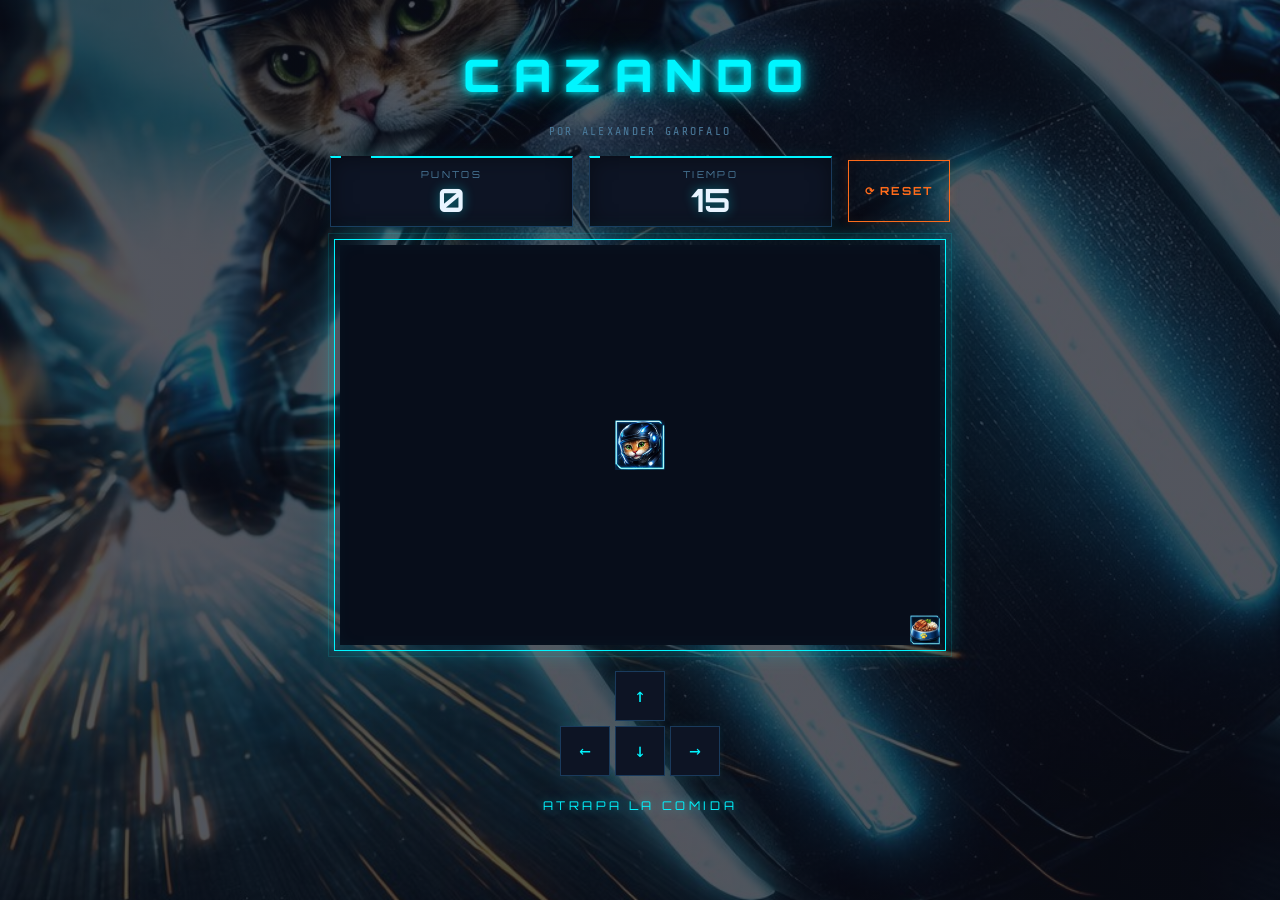
<file: index.html>
<!DOCTYPE html>
<html>
<head>
    <title>Cazando</title>
    <link rel="stylesheet" href="cazando.css">
    <link href="https://fonts.googleapis.com/css2?family=Orbitron:wght@400;700;900&family=Share+Tech+Mono&display=swap" rel="stylesheet">
</head>
<body>

    <div class="game-wrapper">
            <h1 class="titulo-glow">CAZANDO</h1>
            <p class="autor">por Alexander Garofalo</p>
        </header>

        <div class="panel">
            <div class="stat-box">
                <span class="stat-label">PUNTOS</span>
                <span class="stat-value" id="puntos">0</span>
            </div>
            <div class="stat-box">
                <span class="stat-label">TIEMPO</span>
                <span class="stat-value" id="tiempo">15</span>
            </div>
            <button class="btn-reset" onclick="reiniciar()">⟳ RESET</button>
        </div>

        <div class="canvas-container">
            <canvas id="areajuego" width="600" height="400"></canvas>
        </div>

        <div class="controles">
            <button id="btnArriba">↑</button>
            <br>
            <button id="btnIzquierda">←</button>
            <button id="btnAbajo">↓</button>
            <button id="btnDerecha">→</button>
        </div>

        <p class="subtitulo-controles">ATRAPA LA COMIDA</p>
        <p id="mensaje"></p>

    </div>

    <script src="cazando.js"></script>
    <script src="utils.js"></script>
</body>
</html>
</file>
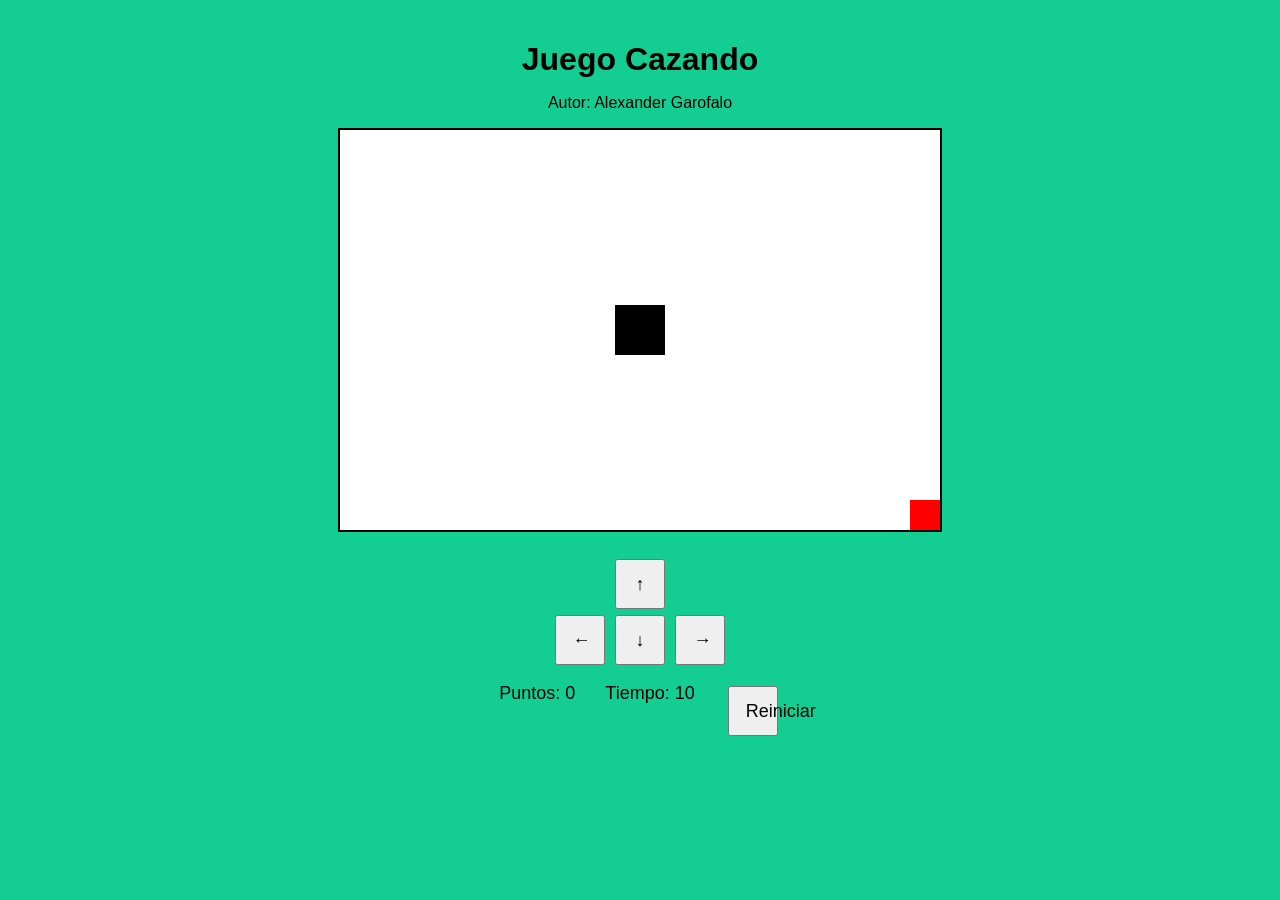
<file: .sixth/cazando/cazando.html>
<!DOCTYPE html>
<html>
<head>
    <title>Juego Cazando</title>
    <link rel="stylesheet" href="cazando.css">
</head>
<body onload="iniciarJuego()">
    <h1>Juego Cazando</h1>
    <p>Autor: Alexander Garofalo</p>
    <canvas id="areajuego" width="600" height="400"></canvas>
    
    <div class="controles">
        <button id="btnArriba">↑</button>
        <br>
        <button id="btnIzquierda">←</button>
        <button id="btnAbajo">↓</button>
        <button id="btnDerecha">→</button>
    </div>
    
    <div class="panel">
        <span>Puntos: <span id="puntos">0</span></span>
        <span>Tiempo: <span id="tiempo">10</span></span>
        <button onclick="reiniciar()">Reiniciar</button>
    </div>
    
    <p id="mensaje"></p>
    <script src="utils.js"></script>
    <script src="cazando.js"></script>
</body>
</html>
</file>
<file: cazando.css>
/* ============================================
   CAZANDO — Dark Neon Cyberpunk Theme
   ============================================ */

@import url('https://fonts.googleapis.com/css2?family=Orbitron:wght@400;700;900&family=Share+Tech+Mono&display=swap');

:root {
    --cyan: #00f5ff;
    --orange: #ff6b1a;
    --dark-bg: #0a0e1a;
    --card-bg: #0d1424;
    --border-glow: #1a3a5c;
    --text-dim: #4a7a9b;
    --white: #e8f4ff;
}

* {
    box-sizing: border-box;
    margin: 0;
    padding: 0;
}

body {
    background-color: var(--dark-bg);
    background-image:
        linear-gradient(rgba(10, 14, 26, 0.70), rgba(10, 14, 26, 0.70)),
        url('Imagen_Gatro_El_Legado.png');
    background-size: cover;
    background-position: center center;
    background-attachment: fixed;
    min-height: 100vh;
    display: flex;
    align-items: center;
    justify-content: center;
    font-family: 'Share Tech Mono', monospace;
    padding: 20px;
}

.game-wrapper {
    display: flex;
    flex-direction: column;
    align-items: center;
    gap: 18px;
    width: 100%;
    max-width: 700px;
}

/* ── HEADER ── */
.game-header {
    text-align: center;
    letter-spacing: 0.15em;
}

.titulo-glow {
    font-family: 'Orbitron', sans-serif;
    font-weight: 900;
    font-size: 2.8rem;
    color: var(--cyan);
    text-shadow:
        0 0 8px var(--cyan),
        0 0 20px rgba(0, 245, 255, 0.6),
        0 0 45px rgba(0, 245, 255, 0.25);
    letter-spacing: 0.3em;
    animation: flicker 4s infinite;
}

@keyframes flicker {
    0%, 95%, 100% { opacity: 1; }
    96% { opacity: 0.85; }
    97% { opacity: 1; }
    98% { opacity: 0.9; }
}

.autor {
    font-family: 'Share Tech Mono', monospace;
    font-size: 0.72rem;
    color: var(--text-dim);
    letter-spacing: 0.2em;
    text-transform: uppercase;
    margin-top: 4px;
}

/* ── PANEL ── */
.panel {
    display: flex;
    align-items: center;
    gap: 16px;
    width: 100%;
    max-width: 620px;
}

.stat-box {
    flex: 1;
    background: var(--card-bg);
    border: 1px solid var(--border-glow);
    border-top: 2px solid var(--cyan);
    padding: 10px 16px;
    display: flex;
    flex-direction: column;
    align-items: center;
    position: relative;
    box-shadow: 0 0 15px rgba(0, 245, 255, 0.08), inset 0 0 20px rgba(0, 0, 0, 0.4);
}

.stat-box::before {
    content: '';
    position: absolute;
    top: -2px; left: 10px;
    width: 30px; height: 2px;
    background: var(--dark-bg);
}

.stat-label {
    font-family: 'Orbitron', sans-serif;
    font-size: 0.6rem;
    color: var(--text-dim);
    letter-spacing: 0.25em;
    margin-bottom: 4px;
}

.stat-value {
    font-family: 'Orbitron', sans-serif;
    font-size: 2rem;
    font-weight: 700;
    color: var(--white);
    text-shadow: 0 0 12px rgba(0, 245, 255, 0.4);
    line-height: 1;
}

.btn-reset {
    background: transparent;
    border: 1px solid var(--orange);
    color: var(--orange);
    font-family: 'Orbitron', sans-serif;
    font-size: 0.7rem;
    font-weight: 700;
    letter-spacing: 0.15em;
    padding: 12px 50px;
    cursor: pointer;
    text-transform: uppercase;
    transition: all 0.2s ease;
    box-shadow: 0 0 10px rgba(255, 107, 26, 0.15), inset 0 0 10px rgba(255, 107, 26, 0.05);
    white-space: nowrap;
    height: 62px;
}

.btn-reset:hover {
    background: rgba(255, 107, 26, 0.12);
    box-shadow: 0 0 20px rgba(255, 107, 26, 0.35), inset 0 0 15px rgba(255, 107, 26, 0.1);
    color: #ff8c4a;
}

.btn-reset:active {
    transform: scale(0.97);
}

/* ── CANVAS ── */
.canvas-container {
    position: relative;
    line-height: 0;
}

.canvas-container::before,
.canvas-container::after {
    content: '';
    position: absolute;
    border: 1px solid var(--cyan);
    pointer-events: none;
    z-index: 1;
}

.canvas-container::before {
    inset: -6px;
    box-shadow:
        0 0 20px rgba(0, 245, 255, 0.3),
        inset 0 0 20px rgba(0, 245, 255, 0.05);
    animation: borderPulse 3s ease-in-out infinite;
}

.canvas-container::after {
    inset: -12px;
    border-color: rgba(0, 245, 255, 0.12);
}

@keyframes borderPulse {
    0%, 100% { box-shadow: 0 0 15px rgba(0, 245, 255, 0.25), inset 0 0 20px rgba(0, 245, 255, 0.03); }
    50%       { box-shadow: 0 0 30px rgba(0, 245, 255, 0.45), inset 0 0 25px rgba(0, 245, 255, 0.07); }
}

canvas {
    background: #070d1a;
    display: block;
}

/* ── CONTROLES ── */
.controles {
    display: flex;
    flex-direction: column;
    align-items: center;
    gap: 4px;
    margin-top: 8px;
}

.controles br {
    display: none; /* ocultamos el br y usamos flex gap */
}

/* Reagrupamos con flex trick */
.controles {
    display: grid;
    grid-template-columns: repeat(3, 50px);
    grid-template-rows: repeat(2, 50px);
    gap: 5px;
    justify-items: center;
    align-items: center;
}

/* btnArriba ocupa la columna central de la primera fila */
#btnArriba   { grid-column: 2; grid-row: 1; }
#btnIzquierda { grid-column: 1; grid-row: 2; }
#btnAbajo    { grid-column: 2; grid-row: 2; }
#btnDerecha  { grid-column: 3; grid-row: 2; }

/* Ocultamos el <br> */
.controles br { display: none; }

button {
    width: 50px;
    height: 50px;
    background: var(--card-bg);
    border: 1px solid var(--border-glow);
    color: var(--cyan);
    font-size: 1.2rem;
    cursor: pointer;
    font-family: 'Share Tech Mono', monospace;
    transition: all 0.15s ease;
    box-shadow: 0 0 8px rgba(0, 245, 255, 0.08);
    display: flex;
    align-items: center;
    justify-content: center;
    padding: 0;
    margin: 0;
}

button:hover {
    background: rgba(0, 245, 255, 0.08);
    border-color: var(--cyan);
    box-shadow: 0 0 16px rgba(0, 245, 255, 0.3);
    color: #fff;
}

button:active {
    background: rgba(0, 245, 255, 0.18);
    transform: scale(0.93);
}

/* ── SUBTÍTULO ── */
.subtitulo-controles {
    font-family: 'Orbitron', sans-serif;
    font-size: 0.75rem;
    color: var(--cyan);
    letter-spacing: 0.3em;
    text-shadow: 0 0 10px rgba(0, 245, 255, 0.5);
    margin-top: 4px;
    animation: subtitlePulse 2.5s ease-in-out infinite;
}

@keyframes subtitlePulse {
    0%, 100% { opacity: 0.7; }
    50%       { opacity: 1; }
}

/* ── MENSAJE ── */
#mensaje {
    font-family: 'Orbitron', sans-serif;
    font-size: 1rem;
    font-weight: 700;
    color: var(--orange);
    letter-spacing: 0.15em;
    text-shadow: 0 0 12px rgba(255, 107, 26, 0.6);
    min-height: 1.4em;
    text-align: center;
}
</file>
<file: .sixth/cazando/cazando.css>
body {
    text-align: center;
    font-family: Arial, sans-serif;
    background: #14cd93;
    margin: 0;
    padding: 20px;
}

h1 {
    margin-bottom: 5px;
}

.panel {
    margin: 15px 0;
    font-size: 18px;
    display: flex;
    justify-content: center;
    gap: 30px;
}

canvas {
  background: white;
  border: 2px solid black;
}

.controles {
    margin-top: 20px;
}

.fila {
    display: flex;
    justify-content: center;
}

button {
    margin: 3px;
    padding: 10px 16px;
    font-size: 18px;
    cursor: pointer;
    width: 50px;
    height: 50px;
}

#mensaje {
    font-size: 20px;
    font-weight: bold;
    color: darkred;
    margin-top: 15px;
}
</file>
